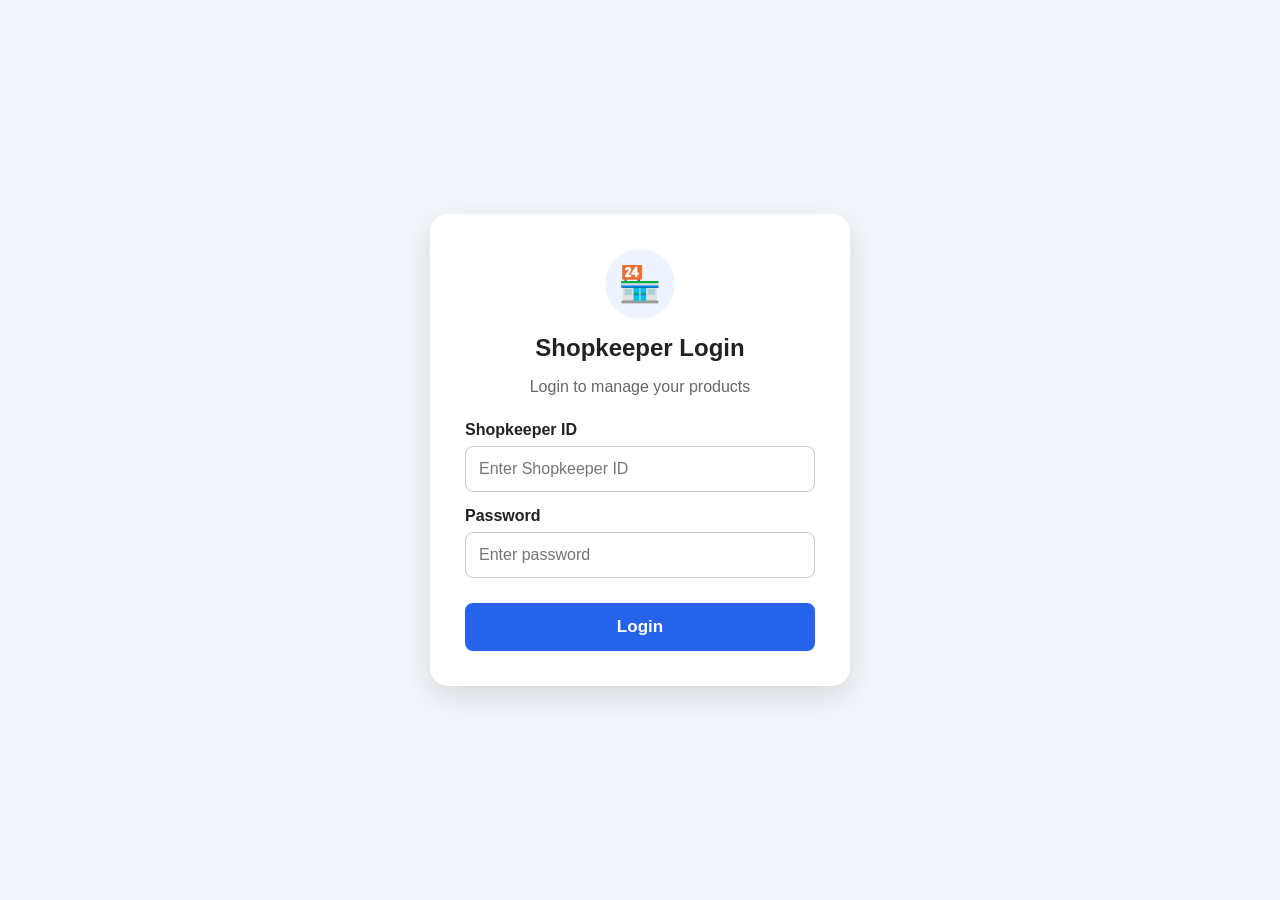
<file: shopkeeper-login.html>
<!DOCTYPE html>
<html lang="en">
<head>
    <meta charset="UTF-8">
    <meta name="viewport" content="width=device-width, initial-scale=1.0">

    <title>Shopkeeper Login</title>

    <link rel="stylesheet" href="shopkeeper-login.css">
</head>

<body>

    <main class="login-page">

        <section class="login-card">

            <div class="logo">🏪</div>

            <h1>Shopkeeper Login</h1>

            <p class="subtitle">
                Login to manage your products
            </p>

            <div id="loginError" class="error-box"></div>

            <form id="loginForm">

                <label for="username">
                    Shopkeeper ID
                </label>

                <input
                    type="text"
                    id="username"
                    name="username"
                    placeholder="Enter Shopkeeper ID"
                    autocomplete="username"
                    required
                >

                <label for="password">
                    Password
                </label>

                <input
                    type="password"
                    id="password"
                    name="password"
                    placeholder="Enter password"
                    autocomplete="current-password"
                    required
                >

                <button
                    type="submit"
                    id="loginButton"
                >
                    <span id="loginText">Login</span>
                    <span
                        id="loginLoader"
                        class="loader"
                        style="display:none;"
                    ></span>
                </button>

            </form>

        </section>

    </main>

    <script src="shopkeeper-login.js"></script>

</body>
</html>
</file>
<file: shopkeeper-login.css>
* {
    box-sizing: border-box;
}

body {
    margin: 0;
    font-family: Arial, sans-serif;
    background: #f2f5f9;
    color: #222;
}

.login-page {
    min-height: 100vh;

    display: flex;
    justify-content: center;
    align-items: center;

    padding: 20px;
}

.login-card {
    width: 100%;
    max-width: 420px;

    background: white;

    padding: 35px;

    border-radius: 18px;

    box-shadow:
        0 10px 30px rgba(0,0,0,0.12);
}

.logo {
    width: 70px;
    height: 70px;

    margin: 0 auto 15px;

    display: flex;
    align-items: center;
    justify-content: center;

    background: #eef4ff;

    border-radius: 50%;

    font-size: 35px;
}

h1 {
    text-align: center;
    margin: 5px 0 8px;
}

.subtitle {
    text-align: center;
    color: #666;

    margin-bottom: 25px;
}

label {
    display: block;

    margin-top: 15px;
    margin-bottom: 7px;

    font-weight: bold;
}

input {
    width: 100%;

    padding: 13px;

    border: 1px solid #ccc;

    border-radius: 8px;

    font-size: 16px;

    outline: none;
}

input:focus {
    border-color: #2563eb;
}

button {
    width: 100%;

    margin-top: 25px;

    padding: 14px;

    border: none;

    border-radius: 8px;

    background: #2563eb;

    color: white;

    font-size: 17px;

    font-weight: bold;

    cursor: pointer;
}

button:hover {
    background: #1d4ed8;
}

button:disabled {
    opacity: 0.7;
    cursor: not-allowed;
}

.error-box {
    display: none;

    margin: 15px 0;

    padding: 12px;

    border-radius: 8px;

    background: #fee2e2;

    color: #b91c1c;

    font-size: 14px;
}

.loader {
    display: inline-block;

    width: 16px;
    height: 16px;

    margin-left: 8px;

    border: 2px solid white;
    border-top-color: transparent;

    border-radius: 50%;

    animation: spin 0.8s linear infinite;
}

@keyframes spin {
    to {
        transform: rotate(360deg);
    }
}

@media (max-width: 500px) {

    .login-card {
        padding: 25px 20px;
    }

}
</file>
<file: shopkeeper.css>
* {
    box-sizing: border-box;
}

body {
    margin: 0;
    font-family: Arial, sans-serif;
    background: #f3f4f6;
    color: #222;
}

/* =========================================================
   HEADER
========================================================= */

.header {
    background: #1d4ed8;
    color: white;
    padding: 18px 30px;
    display: flex;
    justify-content: space-between;
    align-items: center;
    gap: 15px;
}

.header h1 {
    margin: 0 0 5px;
    font-size: 25px;
}

.header p {
    margin: 0;
    opacity: 0.9;
}

.logout-button {
    width: auto;
    margin: 0;
    padding: 10px 18px;
    background: white;
    color: #1d4ed8;
    border: none;
    border-radius: 7px;
    font-weight: bold;
    cursor: pointer;
}

.logout-button:hover {
    background: #eff6ff;
}

/* =========================================================
   CONTAINER
========================================================= */

.container {
    width: 100%;
    max-width: 1100px;
    margin: auto;
    padding: 25px;
}

/* =========================================================
   CARD
========================================================= */

.card {
    background: white;
    margin-bottom: 25px;
    padding: 25px;
    border-radius: 12px;
    box-shadow: 0 4px 15px rgba(0, 0, 0, 0.08);
}

.card h2 {
    margin-top: 0;
}

/* =========================================================
   FORM
========================================================= */

label {
    display: block;
    margin-top: 15px;
    margin-bottom: 6px;
    font-weight: bold;
}

input,
textarea {
    width: 100%;
    padding: 12px;
    border: 1px solid #ccc;
    border-radius: 7px;
    font-size: 15px;
    font-family: inherit;
}

textarea {
    min-height: 90px;
    resize: vertical;
}

input:focus,
textarea:focus {
    outline: none;
    border-color: #2563eb;
    box-shadow: 0 0 0 2px rgba(37, 99, 235, 0.1);
}

/* =========================================================
   AVAILABLE
========================================================= */

.available {
    display: flex;
    align-items: center;
    gap: 8px;
    margin-top: 18px;
}

.available input {
    width: auto;
    cursor: pointer;
}

/* =========================================================
   BUTTONS
========================================================= */

.save-button,
.cancel-button,
.refresh-button {
    border: none;
    border-radius: 7px;
    padding: 12px 18px;
    font-weight: bold;
    cursor: pointer;
}

.save-button {
    width: 100%;
    margin-top: 20px;
    background: #2563eb;
    color: white;
}

.save-button:hover {
    background: #1d4ed8;
}

.cancel-button {
    width: 100%;
    margin-top: 10px;
    background: #6b7280;
    color: white;
}

.cancel-button:hover {
    background: #4b5563;
}

.refresh-button {
    background: #2563eb;
    color: white;
}

.refresh-button:hover {
    background: #1d4ed8;
}

/* =========================================================
   PRODUCT HEADER
========================================================= */

.list-header {
    display: flex;
    justify-content: space-between;
    align-items: center;
    margin-bottom: 20px;
    gap: 15px;
}

.list-header h2 {
    margin: 0;
}

/* =========================================================
   PRODUCT ROW
========================================================= */

.admin-product {
    display: flex;
    align-items: flex-start;
    gap: 25px;
    padding: 20px 0;
    border-bottom: 1px solid #ddd;
}

/* =========================================================
   PRODUCT IMAGE
========================================================= */

/*
   Fixed image box.

   The uploaded image will:
   - stay centered
   - keep its original proportions
   - never become stretched
   - never become distorted
   - show the complete image
*/

.admin-product > .product-image {
    width: 300px;
    height: 300px;

    min-width: 300px;
    max-width: 300px;

    display: block;

    margin: 0;

    padding: 8px;

    background: #f8fafc;

    border: 1px solid #e5e7eb;
    border-radius: 12px;

    object-fit: contain;
    object-position: center center;

    /* Important */
    overflow: hidden;
}

/* Make sure dynamically created image follows same rule */

.admin-product img.product-image {
    width: 300px;
    height: 300px;

    object-fit: contain;
    object-position: center center;

    display: block;
}

/* =========================================================
   PRODUCT INFORMATION
========================================================= */

.admin-product-info {
    flex: 1;
    min-width: 0;
}

.admin-product h3 {
    margin: 5px 0 10px;
    font-size: 21px;
    word-break: break-word;
}

.admin-product-info p {
    line-height: 1.5;
}

.product-id {
    color: #666;
    font-size: 13px;
    margin-bottom: 5px;
}

.product-status {
    font-weight: bold;
}

/* =========================================================
   ACTION BUTTONS
========================================================= */

.admin-actions {
    display: flex;
    flex-wrap: wrap;
    gap: 10px;
    margin-top: 15px;
}

.edit-button,
.delete-button {
    padding: 9px 15px;
    border: none;
    border-radius: 6px;
    cursor: pointer;
    font-weight: bold;
}

.edit-button {
    background: #f59e0b;
    color: white;
}

.edit-button:hover {
    background: #d97706;
}

.delete-button {
    background: #dc2626;
    color: white;
}

.delete-button:hover {
    background: #b91c1c;
}

/* =========================================================
   IMAGE PREVIEW
========================================================= */

.image-preview {
    width: 100%;
    max-width: 350px;
    min-height: 280px;

    margin-top: 12px;

    display: flex;
    align-items: center;
    justify-content: center;

    background: #f8fafc;

    border: 1px dashed #cbd5e1;
    border-radius: 10px;

    padding: 10px;

    overflow: hidden;
}

.image-preview:empty {
    display: none;
}

.image-preview img {
    display: block;

    width: 100%;
    height: 260px;

    object-fit: contain;
    object-position: center center;

    border-radius: 8px;
}

/* =========================================================
   ALERT
========================================================= */



/* =========================================================
   ERROR BOX
========================================================= */

.error-box {
    background: #fee2e2;
    color: #991b1b;

    border: 1px solid #fecaca;

    padding: 18px;

    border-radius: 8px;
}

.error-box h3 {
    margin-top: 0;
}

/* =========================================================
   LARGE DESKTOP
========================================================= */

@media (min-width: 1000px) {

    .admin-product {
        min-height: 340px;
    }

    .admin-product > .product-image,
    .admin-product img.product-image {
        width: 320px;
        height: 320px;

        min-width: 320px;
        max-width: 320px;
    }
}

/* =========================================================
   TABLET
========================================================= */

@media (max-width: 800px) {

    .container {
        padding: 18px;
    }

    .admin-product {
        gap: 18px;
    }

    .admin-product > .product-image,
    .admin-product img.product-image {
        width: 230px;
        height: 230px;

        min-width: 230px;
        max-width: 230px;
    }
}

/* =========================================================
   MOBILE
========================================================= */

@media (max-width: 650px) {

    .header {
        padding: 15px;
        align-items: center;
    }

    .header h1 {
        font-size: 20px;
    }

    .header p {
        font-size: 13px;
    }

    .logout-button {
        padding: 9px 12px;
        font-size: 13px;
    }

    .container {
        padding: 12px;
    }

    .card {
        padding: 18px;
        border-radius: 10px;
    }

    .list-header {
        align-items: center;
    }

    /* Product becomes vertical */

    .admin-product {
        flex-direction: column;
        align-items: center;
        gap: 15px;
    }

    /* Image box */

    .admin-product > .product-image,
    .admin-product img.product-image {
        width: 100%;
        max-width: 340px;

        min-width: 0;

        height: 300px;

        margin: 0 auto;

        object-fit: contain;
        object-position: center center;

        padding: 8px;
    }

    .admin-product-info {
        width: 100%;
    }

    .admin-product h3 {
        font-size: 19px;
    }

    .admin-actions {
        width: 100%;
    }

    .edit-button,
    .delete-button {
        flex: 1;
    }

    .image-preview {
        max-width: 100%;
        min-height: 250px;
    }

    .image-preview img {
        width: 100%;
        height: 230px;
    }

  
}

/* =========================================================
   VERY SMALL MOBILE
========================================================= */

@media (max-width: 380px) {

    .card {
        padding: 14px;
    }

    .admin-product > .product-image,
    .admin-product img.product-image {
        width: 100%;
        height: 260px;

        max-width: 300px;
    }

    .admin-actions {
        flex-direction: column;
    }

    .edit-button,
    .delete-button {
        width: 100%;
    }
}
/* =========================================================
   CUSTOM ALERT
========================================================= */

/* =========================================================
   CUSTOM ALERT
========================================================= */

#customAlert {
    display: none;
    position: fixed;

    top: 20px;
    left: 50%;

    transform: translateX(-50%);

    width: max-content;
    max-width: 90%;

    padding: 14px 22px;

    background: #222;
    color: #fff;

    border-radius: 8px;

    z-index: 999999;

    font-size: 15px;
    font-weight: 600;

    text-align: center;

    box-shadow: 0 5px 20px rgba(0, 0, 0, 0.3);

    pointer-events: none;
}

#customAlertMessage {
    display: block;
}

@media (max-width: 600px) {

    #customAlert {
        top: 15px;

        width: calc(100% - 30px);
        max-width: 500px;

        padding: 12px 18px;

        font-size: 14px;
    }
}
</file>
